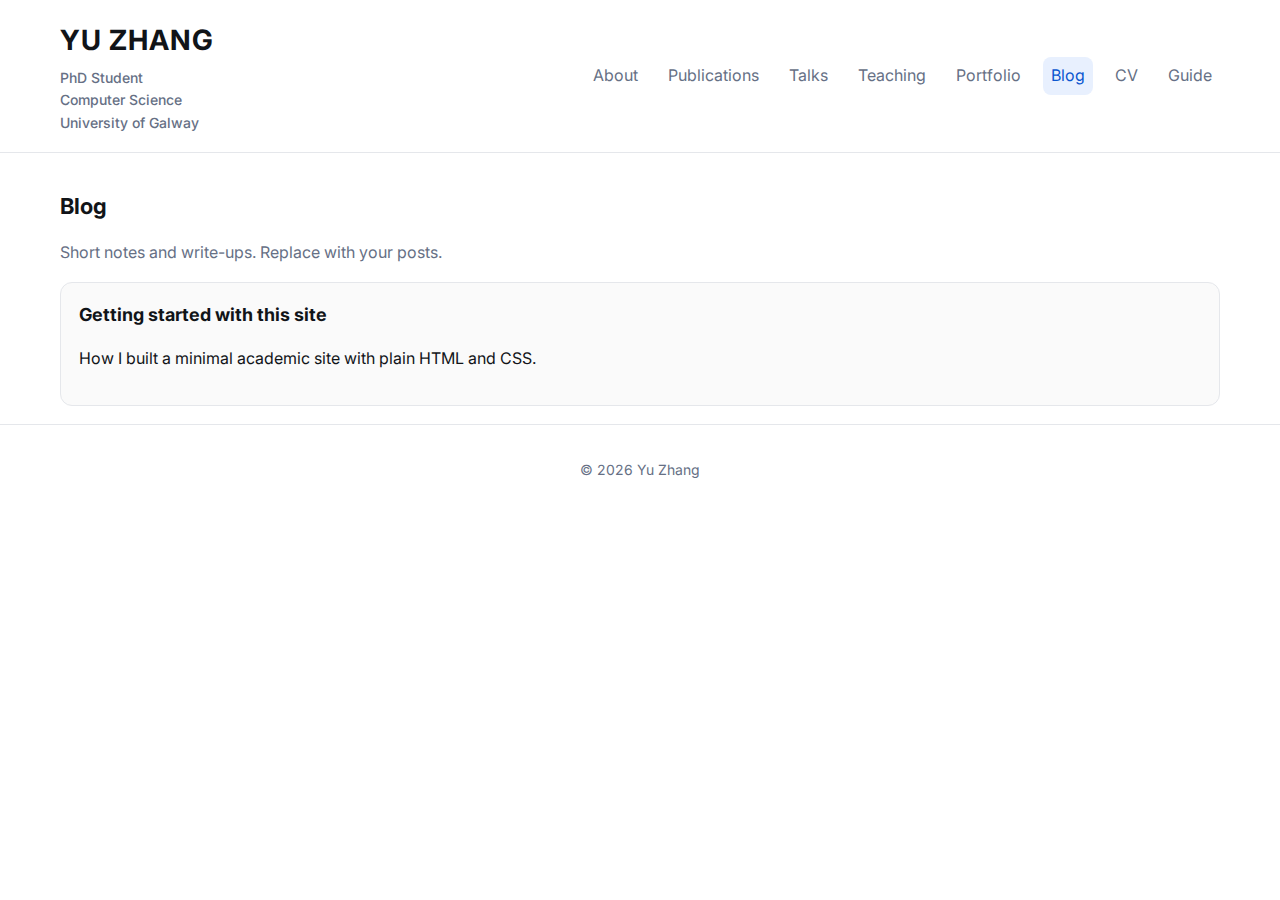
<file: blog.html>
<!doctype html>
<html lang="en">
  <head>
    <meta charset="utf-8">
    <meta name="viewport" content="width=device-width, initial-scale=1">
    <title>Blog — Yu Zhang</title>
    <link rel="preconnect" href="https://fonts.googleapis.com">
    <link rel="preconnect" href="https://fonts.gstatic.com" crossorigin>
    <link href="https://fonts.googleapis.com/css2?family=Inter:wght@300;400;600;700&display=swap" rel="stylesheet">
    <link rel="stylesheet" href="styles.css">
  </head>
  <body>
    <header class="site-header">
      <div class="container">
        <div class="identity">
          <h1>YU ZHANG</h1>
          <p class="subtitle">PhD Student<br>Computer Science<br>University of Galway</p>
        </div>
        <nav class="site-nav">
          <a href="index.html">About</a>
          <a href="publications.html">Publications</a>
          <a href="talks.html">Talks</a>
          <a href="teaching.html">Teaching</a>
          <a href="portfolio.html">Portfolio</a>
          <a class="active" href="blog.html">Blog</a>
          <a href="cv.html">CV</a>
          <a href="guide.html">Guide</a>
        </nav>
      </div>
    </header>
    <main class="container">
      <h2>Blog</h2>
      <p class="muted">Short notes and write-ups. Replace with your posts.</p>
      <article class="card">
        <h3>Getting started with this site</h3>
        <p>How I built a minimal academic site with plain HTML and CSS.</p>
      </article>
    </main>
    <footer class="site-footer"><div class="container"><p>© <span id="year"></span> Yu Zhang</p></div></footer>
    <script>document.getElementById('year').textContent=new Date().getFullYear();</script>
  </body>
  </html>
</file>
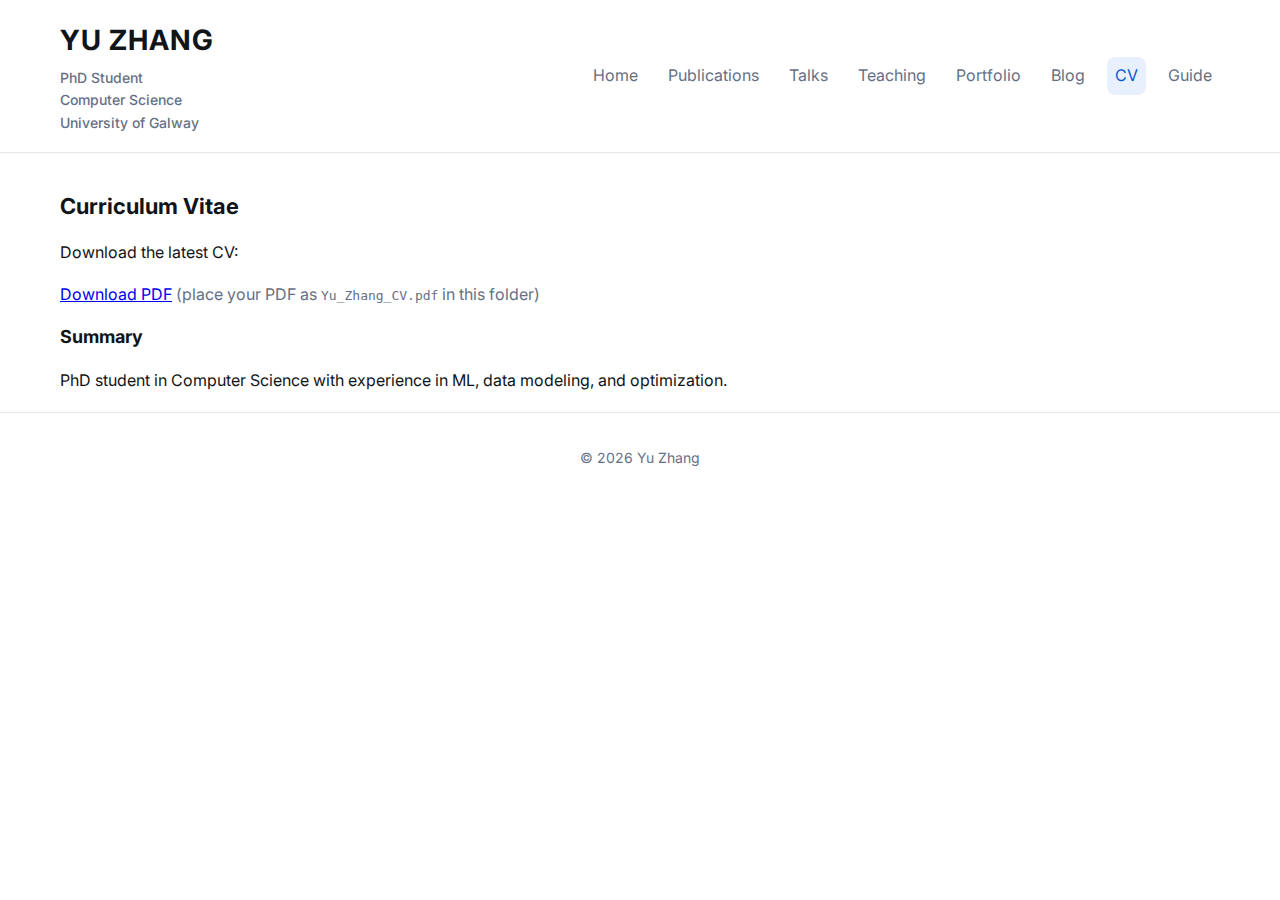
<file: cv.html>
<!doctype html>
<html lang="en">
  <head>
    <meta charset="utf-8">
    <meta name="viewport" content="width=device-width, initial-scale=1">
    <title>CV — Yu Zhang</title>
    <link rel="preconnect" href="https://fonts.googleapis.com">
    <link rel="preconnect" href="https://fonts.gstatic.com" crossorigin>
    <link href="https://fonts.googleapis.com/css2?family=Inter:wght@300;400;600;700&display=swap" rel="stylesheet">
    <link rel="stylesheet" href="styles.css">
  </head>
  <body>
    <header class="site-header">
      <div class="container">
        <div class="identity">
          <h1>YU ZHANG</h1>
          <p class="subtitle">PhD Student<br>Computer Science<br>University of Galway</p>
        </div>
        <nav class="site-nav">
          <a href="index.html">Home</a>
          <a href="publications.html">Publications</a>
          <a href="talks.html">Talks</a>
          <a href="teaching.html">Teaching</a>
          <a href="portfolio.html">Portfolio</a>
          <a href="blog.html">Blog</a>
          <a class="active" href="cv.html">CV</a>
          <a href="guide.html">Guide</a>
        </nav>
      </div>
    </header>
    <main class="container">
      <h2>Curriculum Vitae</h2>
      <p>Download the latest CV:</p>
      <p><a class="button" href="Yu_Zhang_CV.pdf">Download PDF</a> <span class="muted">(place your PDF as <code>Yu_Zhang_CV.pdf</code> in this folder)</span></p>
      <h3>Summary</h3>
      <p>PhD student in Computer Science with experience in ML, data modeling, and optimization.</p>
    </main>
    <footer class="site-footer"><div class="container"><p>© <span id="year"></span> Yu Zhang</p></div></footer>
    <script>document.getElementById('year').textContent=new Date().getFullYear();</script>
  </body>
  </html>
</file>
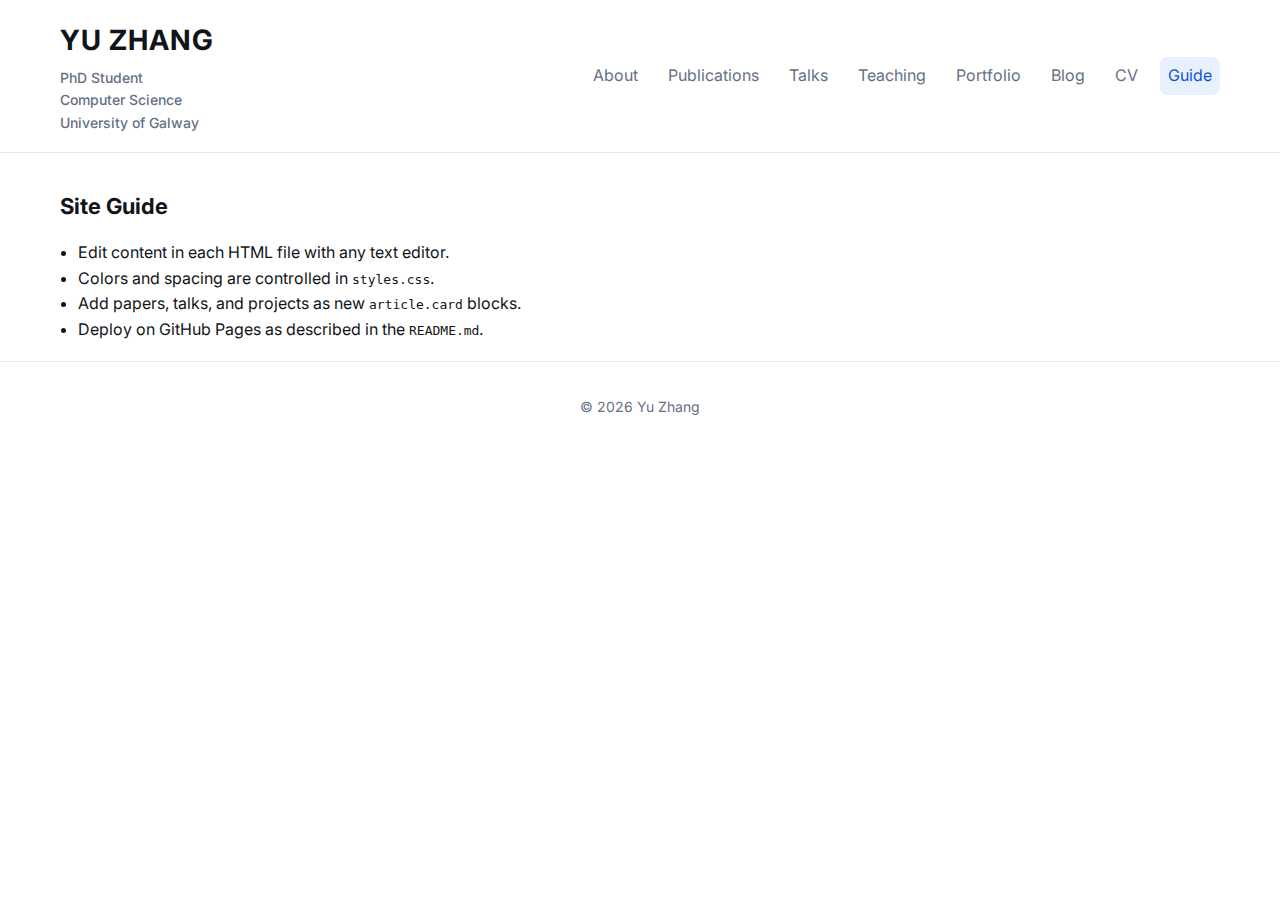
<file: guide.html>
<!doctype html>
<html lang="en">
  <head>
    <meta charset="utf-8">
    <meta name="viewport" content="width=device-width, initial-scale=1">
    <title>Guide — Yu Zhang</title>
    <link rel="preconnect" href="https://fonts.googleapis.com">
    <link rel="preconnect" href="https://fonts.gstatic.com" crossorigin>
    <link href="https://fonts.googleapis.com/css2?family=Inter:wght@300;400;600;700&display=swap" rel="stylesheet">
    <link rel="stylesheet" href="styles.css">
  </head>
  <body>
    <header class="site-header">
      <div class="container">
        <div class="identity">
          <h1>YU ZHANG</h1>
          <p class="subtitle">PhD Student<br>Computer Science<br>University of Galway</p>
        </div>
        <nav class="site-nav">
          <a href="index.html">About</a>
          <a href="publications.html">Publications</a>
          <a href="talks.html">Talks</a>
          <a href="teaching.html">Teaching</a>
          <a href="portfolio.html">Portfolio</a>
          <a href="blog.html">Blog</a>
          <a href="cv.html">CV</a>
          <a class="active" href="guide.html">Guide</a>
        </nav>
      </div>
    </header>
    <main class="container">
      <h2>Site Guide</h2>
      <ul>
        <li>Edit content in each HTML file with any text editor.</li>
        <li>Colors and spacing are controlled in <code>styles.css</code>.</li>
        <li>Add papers, talks, and projects as new <code>article.card</code> blocks.</li>
        <li>Deploy on GitHub Pages as described in the <code>README.md</code>.</li>
      </ul>
    </main>
    <footer class="site-footer"><div class="container"><p>© <span id="year"></span> Yu Zhang</p></div></footer>
    <script>document.getElementById('year').textContent=new Date().getFullYear();</script>
  </body>
  </html>
</file>
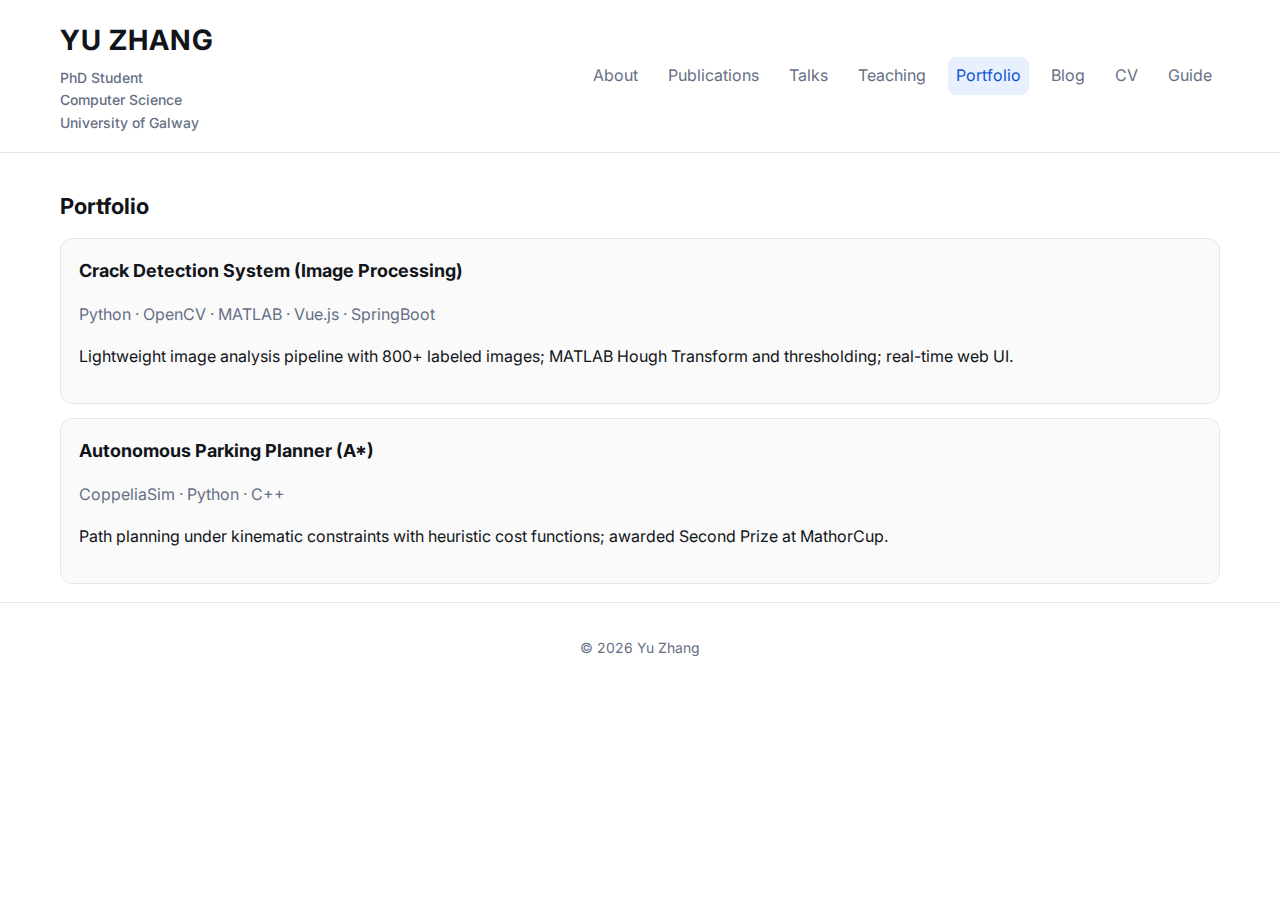
<file: portfolio.html>
<!doctype html>
<html lang="en">
  <head>
    <meta charset="utf-8">
    <meta name="viewport" content="width=device-width, initial-scale=1">
    <title>Portfolio — Yu Zhang</title>
    <link rel="preconnect" href="https://fonts.googleapis.com">
    <link rel="preconnect" href="https://fonts.gstatic.com" crossorigin>
    <link href="https://fonts.googleapis.com/css2?family=Inter:wght@300;400;600;700&display=swap" rel="stylesheet">
    <link rel="stylesheet" href="styles.css">
  </head>
  <body>
    <header class="site-header">
      <div class="container">
        <div class="identity">
          <h1>YU ZHANG</h1>
          <p class="subtitle">PhD Student<br>Computer Science<br>University of Galway</p>
        </div>
        <nav class="site-nav">
          <a href="index.html">About</a>
          <a href="publications.html">Publications</a>
          <a href="talks.html">Talks</a>
          <a href="teaching.html">Teaching</a>
          <a class="active" href="portfolio.html">Portfolio</a>
          <a href="blog.html">Blog</a>
          <a href="cv.html">CV</a>
          <a href="guide.html">Guide</a>
        </nav>
      </div>
    </header>
    <main class="container">
      <h2>Portfolio</h2>
      <article class="card">
        <h3>Crack Detection System (Image Processing)</h3>
        <p class="muted">Python · OpenCV · MATLAB · Vue.js · SpringBoot</p>
        <p>Lightweight image analysis pipeline with 800+ labeled images; MATLAB Hough Transform and thresholding; real-time web UI.</p>
      </article>
      <article class="card">
        <h3>Autonomous Parking Planner (A*)</h3>
        <p class="muted">CoppeliaSim · Python · C++</p>
        <p>Path planning under kinematic constraints with heuristic cost functions; awarded Second Prize at MathorCup.</p>
      </article>
    </main>
    <footer class="site-footer"><div class="container"><p>© <span id="year"></span> Yu Zhang</p></div></footer>
    <script>document.getElementById('year').textContent=new Date().getFullYear();</script>
  </body>
  </html>
</file>
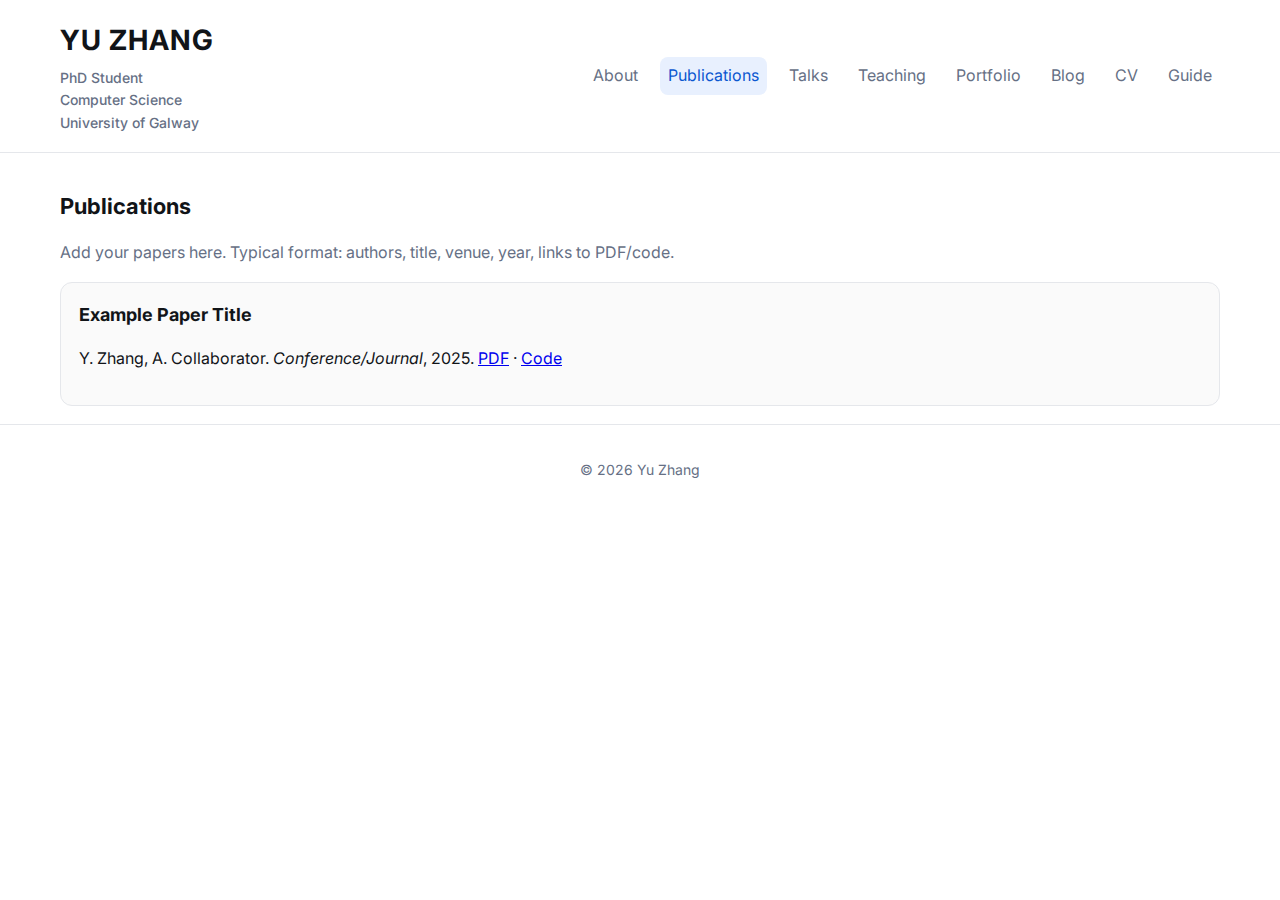
<file: publications.html>
<!doctype html>
<html lang="en">
  <head>
    <meta charset="utf-8">
    <meta name="viewport" content="width=device-width, initial-scale=1">
    <title>Publications — Yu Zhang</title>
    <link rel="preconnect" href="https://fonts.googleapis.com">
    <link rel="preconnect" href="https://fonts.gstatic.com" crossorigin>
    <link href="https://fonts.googleapis.com/css2?family=Inter:wght@300;400;600;700&display=swap" rel="stylesheet">
    <link rel="stylesheet" href="styles.css">
  </head>
  <body>
    <header class="site-header">
      <div class="container">
        <div class="identity">
          <h1>YU ZHANG</h1>
          <p class="subtitle">PhD Student<br>Computer Science<br>University of Galway</p>
        </div>
        <nav class="site-nav">
          <a href="index.html">About</a>
          <a class="active" href="publications.html">Publications</a>
          <a href="talks.html">Talks</a>
          <a href="teaching.html">Teaching</a>
          <a href="portfolio.html">Portfolio</a>
          <a href="blog.html">Blog</a>
          <a href="cv.html">CV</a>
          <a href="guide.html">Guide</a>
        </nav>
      </div>
    </header>
    <main class="container">
      <h2>Publications</h2>
      <p class="muted">Add your papers here. Typical format: authors, title, venue, year, links to PDF/code.</p>
      <article class="card">
        <h3>Example Paper Title</h3>
        <p>Y. Zhang, A. Collaborator. <em>Conference/Journal</em>, 2025. <a href="#">PDF</a> · <a href="#">Code</a></p>
      </article>
    </main>
    <footer class="site-footer"><div class="container"><p>© <span id="year"></span> Yu Zhang</p></div></footer>
    <script>document.getElementById('year').textContent=new Date().getFullYear();</script>
  </body>
  </html>
</file>
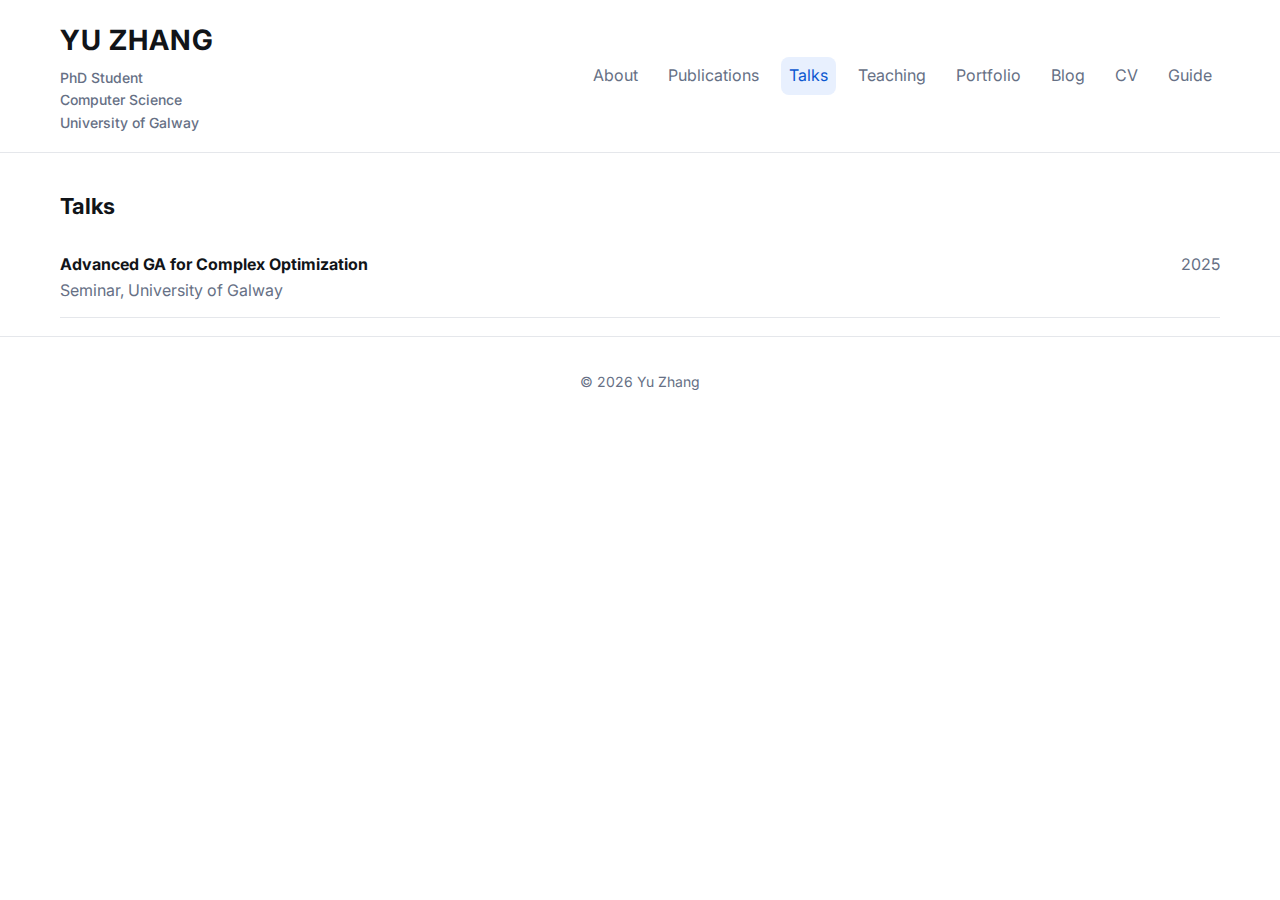
<file: talks.html>
<!doctype html>
<html lang="en">
  <head>
    <meta charset="utf-8">
    <meta name="viewport" content="width=device-width, initial-scale=1">
    <title>Talks — Yu Zhang</title>
    <link rel="preconnect" href="https://fonts.googleapis.com">
    <link rel="preconnect" href="https://fonts.gstatic.com" crossorigin>
    <link href="https://fonts.googleapis.com/css2?family=Inter:wght@300;400;600;700&display=swap" rel="stylesheet">
    <link rel="stylesheet" href="styles.css">
  </head>
  <body>
    <header class="site-header">
      <div class="container">
        <div class="identity">
          <h1>YU ZHANG</h1>
          <p class="subtitle">PhD Student<br>Computer Science<br>University of Galway</p>
        </div>
        <nav class="site-nav">
          <a href="index.html">About</a>
          <a href="publications.html">Publications</a>
          <a class="active" href="talks.html">Talks</a>
          <a href="teaching.html">Teaching</a>
          <a href="portfolio.html">Portfolio</a>
          <a href="blog.html">Blog</a>
          <a href="cv.html">CV</a>
          <a href="guide.html">Guide</a>
        </nav>
      </div>
    </header>
    <main class="container">
      <h2>Talks</h2>
      <ul class="timeline">
        <li>
          <div class="row">
            <div class="col-main">
              <strong>Advanced GA for Complex Optimization</strong>
              <div class="muted">Seminar, University of Galway</div>
            </div>
            <div class="col-side">2025</div>
          </div>
        </li>
      </ul>
    </main>
    <footer class="site-footer"><div class="container"><p>© <span id="year"></span> Yu Zhang</p></div></footer>
    <script>document.getElementById('year').textContent=new Date().getFullYear();</script>
  </body>
  </html>
</file>
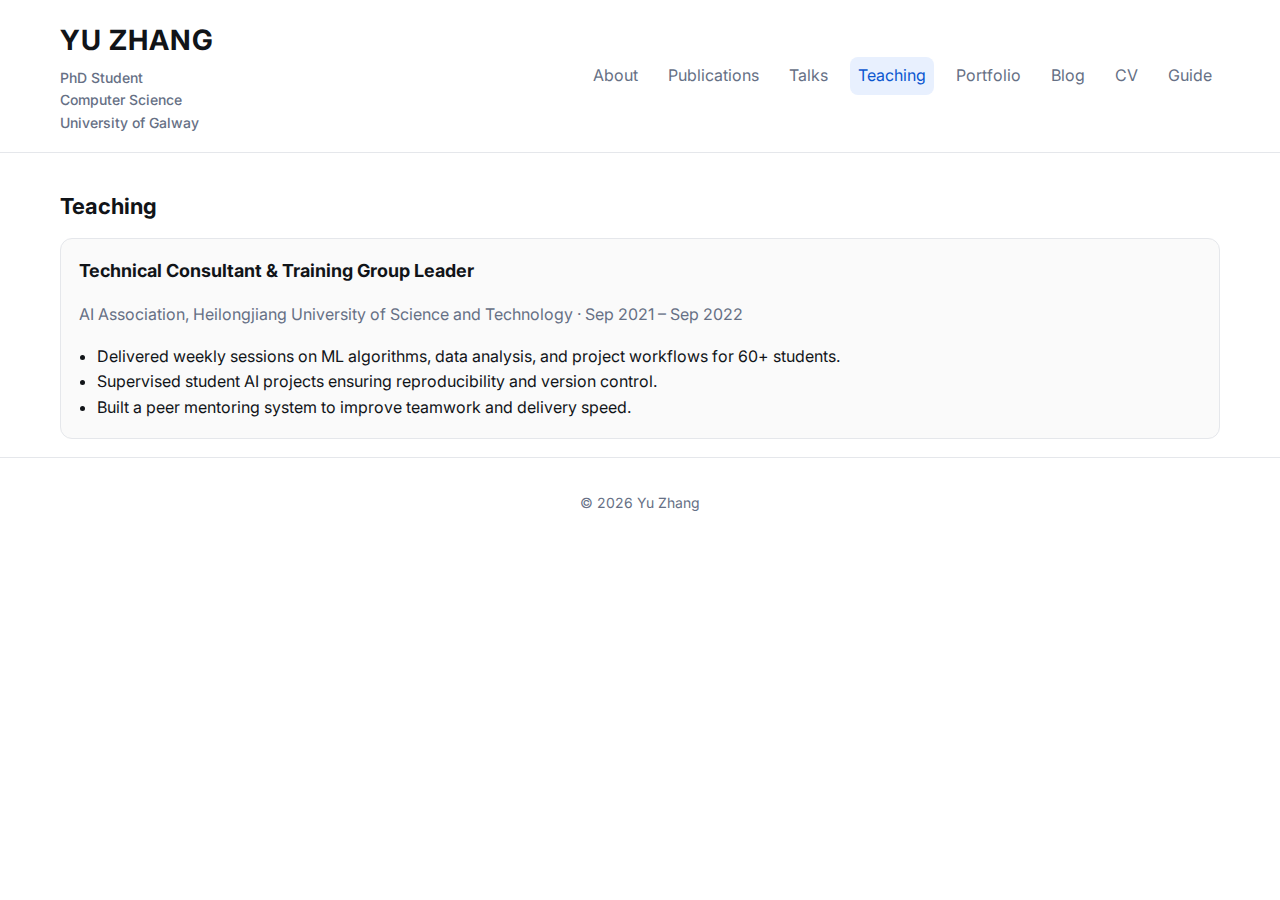
<file: teaching.html>
<!doctype html>
<html lang="en">
  <head>
    <meta charset="utf-8">
    <meta name="viewport" content="width=device-width, initial-scale=1">
    <title>Teaching — Yu Zhang</title>
    <link rel="preconnect" href="https://fonts.googleapis.com">
    <link rel="preconnect" href="https://fonts.gstatic.com" crossorigin>
    <link href="https://fonts.googleapis.com/css2?family=Inter:wght@300;400;600;700&display=swap" rel="stylesheet">
    <link rel="stylesheet" href="styles.css">
  </head>
  <body>
    <header class="site-header">
      <div class="container">
        <div class="identity">
          <h1>YU ZHANG</h1>
          <p class="subtitle">PhD Student<br>Computer Science<br>University of Galway</p>
        </div>
        <nav class="site-nav">
          <a href="index.html">About</a>
          <a href="publications.html">Publications</a>
          <a href="talks.html">Talks</a>
          <a class="active" href="teaching.html">Teaching</a>
          <a href="portfolio.html">Portfolio</a>
          <a href="blog.html">Blog</a>
          <a href="cv.html">CV</a>
          <a href="guide.html">Guide</a>
        </nav>
      </div>
    </header>
    <main class="container">
      <h2>Teaching</h2>
      <article class="card">
        <h3>Technical Consultant & Training Group Leader</h3>
        <p class="muted">AI Association, Heilongjiang University of Science and Technology · Sep 2021 – Sep 2022</p>
        <ul>
          <li>Delivered weekly sessions on ML algorithms, data analysis, and project workflows for 60+ students.</li>
          <li>Supervised student AI projects ensuring reproducibility and version control.</li>
          <li>Built a peer mentoring system to improve teamwork and delivery speed.</li>
        </ul>
      </article>
    </main>
    <footer class="site-footer"><div class="container"><p>© <span id="year"></span> Yu Zhang</p></div></footer>
    <script>document.getElementById('year').textContent=new Date().getFullYear();</script>
  </body>
  </html>
</file>
<file: styles.css>
:root{
  --bg:#ffffff;
  --text:#111418;
  --muted:#667085;
  --primary:#1f6feb;
  --border:#e5e7eb;
  --card:#fafafa;
}

*{box-sizing:border-box}
html,body{margin:0;padding:0}
body{
  font-family:'Inter',system-ui,-apple-system,Segoe UI,Roboto,Helvetica,Arial,'Apple Color Emoji','Segoe UI Emoji',sans-serif;
  color:var(--text);
  background:var(--bg);
  line-height:1.6;
}

.container{max-width:1200px;margin:0 auto;padding:0 20px}

.site-header{
  border-bottom:1px solid var(--border);
  background:#fff;
  position:sticky;top:0;z-index:10;
}
.site-header .container{display:flex;align-items:center;justify-content:space-between;padding:18px 20px}
.identity h1{margin:0;font-size:28px;letter-spacing:1px}
.identity .subtitle{margin:4px 0 0;color:var(--muted);font-weight:500;font-size:14px}
.site-nav{display:flex;gap:14px;flex-wrap:wrap}
.site-nav a{color:var(--muted);text-decoration:none;padding:6px 8px;border-radius:8px}
.site-nav a:hover{background:#f2f4f7;color:var(--text)}
.site-nav a.active{color:#0b57d0;background:#e8f0fe}

h2{margin:36px 0 14px;font-size:22px}
h3{margin:0 0 6px;font-size:18px}
.muted{color:var(--muted)}

.timeline{list-style:none;margin:0;padding:0}
.timeline li{padding:14px 0;border-bottom:1px solid var(--border)}
.row{display:flex;gap:16px;align-items:flex-start}
.col-main{flex:1}
.col-side{min-width:210px;text-align:right;color:var(--muted)}

.card{background:var(--card);border:1px solid var(--border);border-radius:12px;padding:18px;margin:14px 0}
.card ul{margin:8px 0 0}
.card .tags{margin-top:10px;color:var(--muted);font-size:14px}

ul{padding-left:18px}
ul.compact{margin:0}

#skills .grid{display:grid;grid-template-columns:repeat(auto-fit,minmax(260px,1fr));gap:10px;padding-left:0;list-style:none}
#skills .grid li{background:#fff;border:1px solid var(--border);border-radius:10px;padding:12px}

.about .about-wrap{display:flex;gap:18px;align-items:flex-start}
.about-grid{display:grid;grid-template-columns:260px 1fr;gap:24px}
.about-sidebar{background:#fff;border:1px solid var(--border);border-radius:12px;padding:16px}
.contact-list{list-style:none;margin:12px 0 0;padding:0;color:var(--muted)}
.contact-list li{margin:6px 0}
.about-main {
  padding: 8px 20px;
}
.about-main {
  background: var(--card);
  border: 1px solid var(--border);
  border-radius: 12px;
  padding: 12px 24px;
}
.about {
  margin-top: 18px;
}
.about-main p {
  margin: 2px 0;
}
.avatar{width:108px;height:108px;border-radius:50%;object-fit:cover;border:1px solid var(--border);background:#f3f4f6}

.site-footer {
  border-top: 1px solid var(--border);
  margin-top: 18px; /* 或更紧凑：12px、8px */
}
.site-footer .container{padding:20px;color:var(--muted);font-size:14px;text-align:center}

@media (max-width:720px){
  .col-side{min-width:auto;text-align:left}
  .row{flex-direction:column}
  .site-header .container{align-items:flex-start}
  .about .about-wrap{flex-direction:column}
  .about-grid{grid-template-columns:1fr}
}


/* 1. 拉宽左侧联系方式卡片 */
.about-grid {
  grid-template-columns: 330px 1fr; /* 原来是 260px */
}

/* 2. 让头像水平居中，垂直不受影响 */
.about-sidebar {
  text-align: center;
}

.avatar {
  width: 140px;
  height: 140px;
  border-radius: 50%;
  object-fit: cover;
  border: 1px solid var(--border);
  background: #f3f4f6;
  margin: 0 auto 8px auto;
  display: block;
}

.contact-list {
  text-align: left;
}

.site-header {
  border-bottom: 1px solid var(--border);
  background: #fff;
  position: sticky;
  top: 0;
  z-index: 10;
  margin-bottom: 8px; /* 新增 */
}

.about-two-column {
  display: grid;
  grid-template-columns: 1fr 1fr;
  gap: 16px;
  margin-top: 10px;
}

.about-column h2 {
  margin-bottom: 12px;
  font-size: 20px;
  color: var(--text);
}

.about-column ul {
  list-style-type: disc;
  padding-left: 20px;
  color: var(--muted);
  font-size: 15px;
}

.about-column li {
  margin-bottom: 8px;
  line-height: 1.5;
}

/* 移动端响应式：改为上下布局 */
@media (max-width: 720px) {
  .about-two-column {
    grid-template-columns: 1fr;
  }
}
</file>
